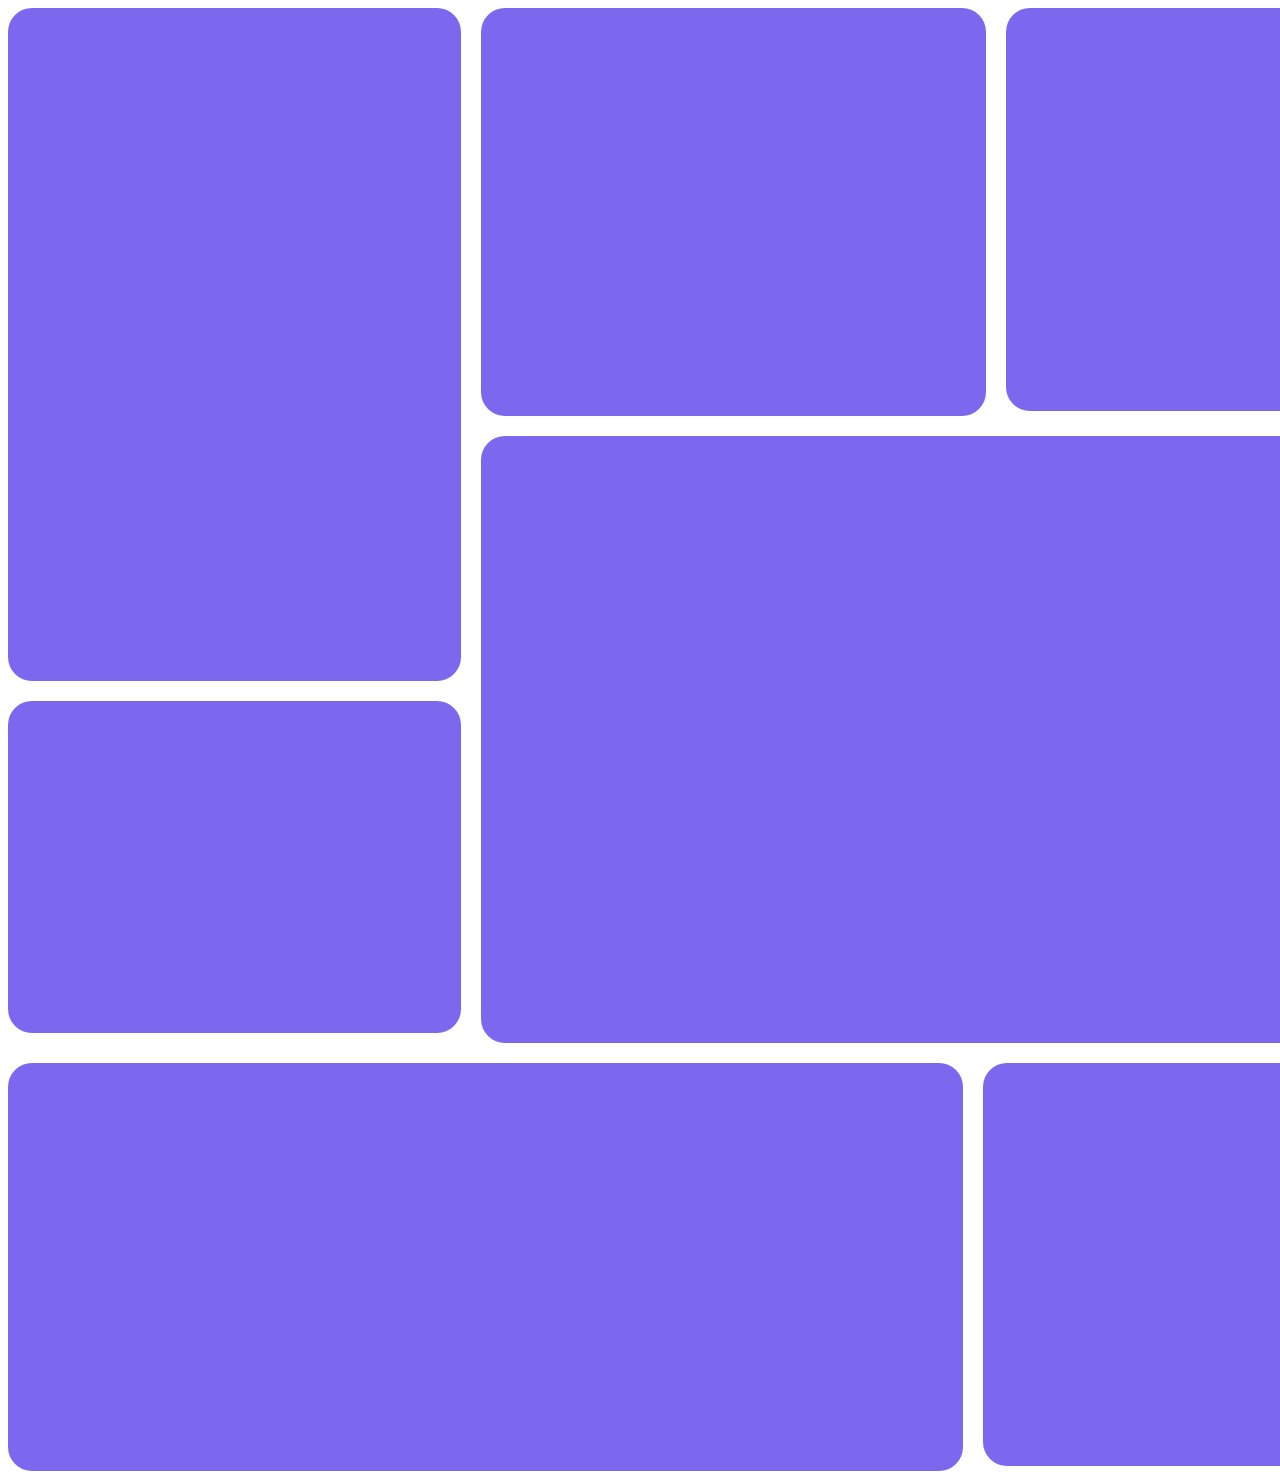
<file: bentoHTML.html>
﻿<!DOCTYPE html>
<html lang="en">
<head>
    <meta charset="UTF-8">
    
    <title>Bento</title>
    <link rel="stylesheet" href= "bento.css">
</head>
<body>
    <div class="row">
       
        <div class="column">
            <div class="row">
                <div class="column">
                    <div class="soft-square1"></div>

                    <div class="soft-square2"></div>
                </div>

                <div class="column">
                    <div class="row">
                        <div class="soft-square4">

                        </div>
                        <div class="soft-square8">

                        </div>
                    </div>

                    <div class="soft-square9"></div>
                </div>
            </div>

            <div class="row">
                <div class="soft-square3"></div>

                <div class="soft-square7"></div>
            </div>

        </div>

        <div class="column">
            <div class="soft-square5"></div>
            <div class="soft-square6"></div>
        </div>
    </div>
</body>
</html>
</file>
<file: bento.css>
﻿
.row {
    display: flex;
    flex-direction: row;
    gap: 20px;
}

.column {
    display: flex;
    flex-direction: column;

    gap: 20px;
}
.soft-square1 {
    width: 453px;
    height: 673px;
    background-color: mediumslateblue;
    border-radius: 24px;
}

.soft-square2 {
    width: 453px;
    height: 332px;
    background-color:mediumslateblue;
    border-radius: 24px;
}

.soft-square3 {
    width: 955px;
    height: 408px;

    background-color: mediumslateblue;
    border-radius: 24px;
}
.soft-square4 {
    width: 505px;
    height: 408px;
    background-color: mediumslateblue;
    border-radius: 24px;
}

.soft-square5 {
    width: 457px;
    height: 688px;
    background-color: mediumslateblue;
    border-radius: 24px;
}

.soft-square6 {
    width: 457px;
    height: 751px;
    background-color: mediumslateblue;
    border-radius: 24px;
}

.soft-square7 {
    width: 505px;
    height: 403px;
    background-color: mediumslateblue;
    border-radius: 24px;
}

.soft-square8 {
    width: 480px;
    height:403px;
    background-color: mediumslateblue;
    border-radius: 24px;
}
.soft-square9 {
    width: 1007px;
    height: 607px;
    background-color: mediumslateblue;
    border-radius: 24px;
}
</file>
